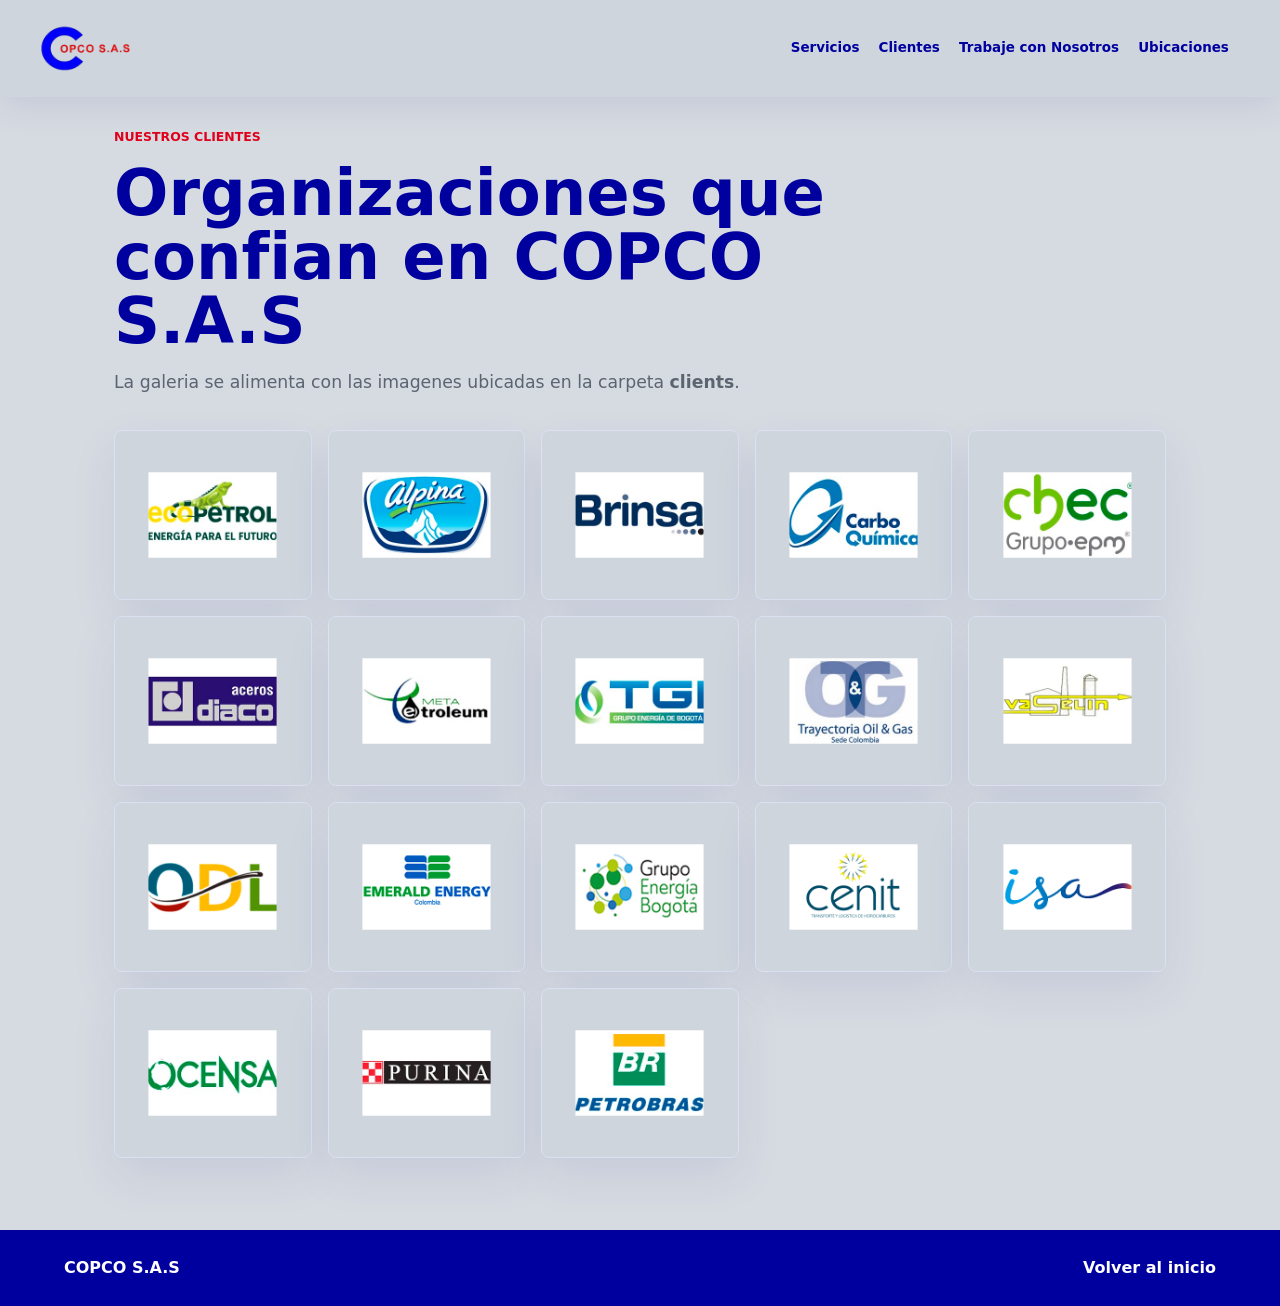
<file: clients.html>
<!doctype html>
<html lang="es">
  <head>
    <meta charset="utf-8">
    <meta name="viewport" content="width=device-width, initial-scale=1">
    <title>Nuestros Clientes | COPCO S.A.S</title>
    <meta name="description" content="Clientes de COPCO S.A.S.">
    <link rel="stylesheet" href="styles.css">
  </head>
  <body class="clients-page">
    <header class="site-header is-solid" aria-label="Navegacion principal">
      <a class="brand" href="index.html" aria-label="Inicio COPCO S.A.S">
        <img class="brand-logo" src="save.png" alt="COPCO S.A.S">
      </a>
      <nav class="nav-links">
        <a href="index.html#services">Servicios</a>
        <a href="clients.html">Clientes</a>
        <a href="work.html">Trabaje con Nosotros</a>
        <a href="locations.html">Ubicaciones</a>
      </nav>
    </header>

    <main class="clients-page-main">
      <section class="clients-page-hero">
        <p class="eyebrow">Nuestros Clientes</p>
        <h1>Organizaciones que confian en COPCO S.A.S</h1>
        <p>La galeria se alimenta con las imagenes ubicadas en la carpeta <strong>clients</strong>.</p>
      </section>

      <section class="client-logo-grid" id="clientLogoGrid" aria-live="polite"></section>
      <p class="client-empty" id="clientEmpty" hidden>No hay imagenes en la carpeta clients todavia.</p>
    </main>

    <footer class="site-footer">
      <p>COPCO S.A.S</p>
      <a href="index.html#top">Volver al inicio</a>
    </footer>

    <script src="clients/manifest.js"></script>
    <script src="clients.js"></script>
  </body>
</html>
</file>
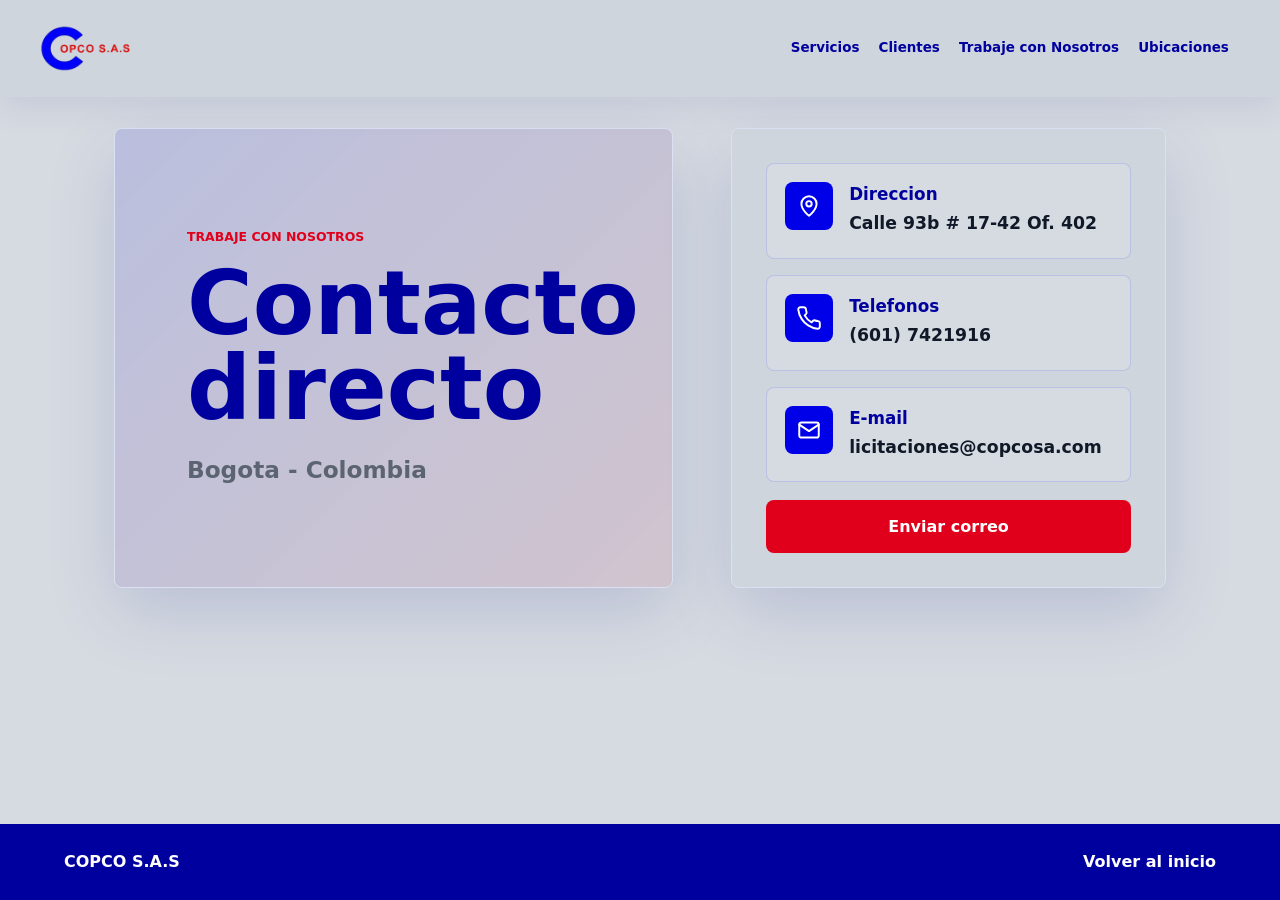
<file: contact.html>
<!doctype html>
<html lang="es">
  <head>
    <meta charset="utf-8">
    <meta name="viewport" content="width=device-width, initial-scale=1">
    <meta http-equiv="refresh" content="0; url=work.html">
    <title>Trabaje con Nosotros | COPCO S.A.S</title>
    <link rel="canonical" href="work.html">
  </head>
  <body>
    <p><a href="work.html">Ir a Trabaje con Nosotros</a></p>
  </body>
</html>
</file>
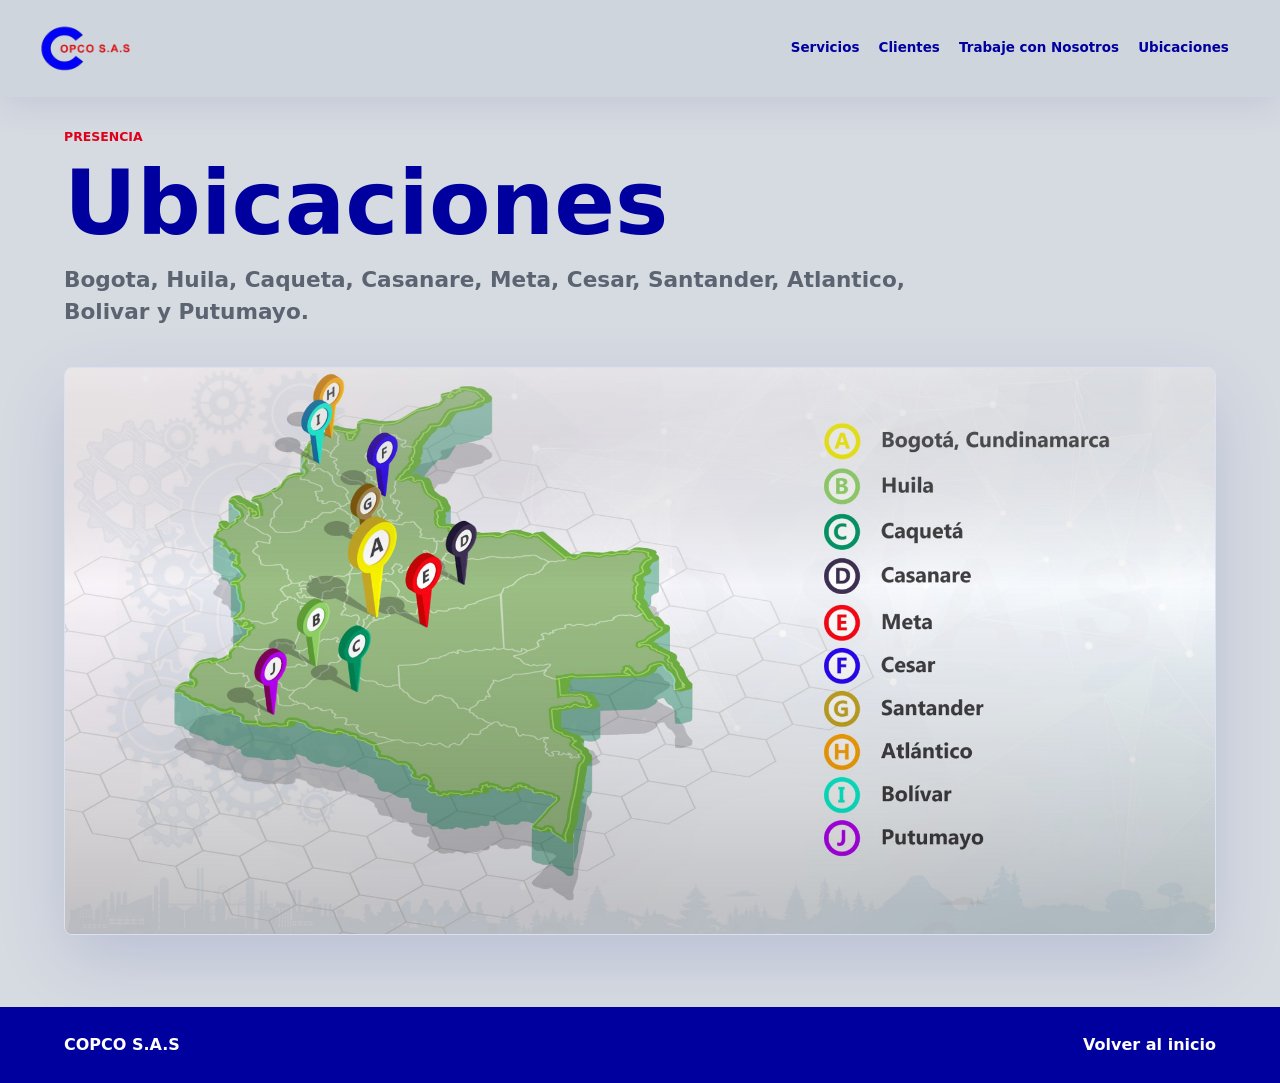
<file: locations.html>
<!doctype html>
<html lang="es">
  <head>
    <meta charset="utf-8">
    <meta name="viewport" content="width=device-width, initial-scale=1">
    <title>Ubicaciones | COPCO S.A.S</title>
    <meta name="description" content="Ubicaciones donde COPCO S.A.S tiene presencia en Colombia.">
    <link rel="stylesheet" href="styles.css">
  </head>
  <body class="locations-page">
    <header class="site-header is-solid" aria-label="Navegacion principal">
      <a class="brand" href="index.html" aria-label="Inicio COPCO S.A.S">
        <img class="brand-logo" src="save.png" alt="COPCO S.A.S">
      </a>
      <nav class="nav-links">
        <a href="index.html#services">Servicios</a>
        <a href="clients.html">Clientes</a>
        <a href="work.html">Trabaje con Nosotros</a>
        <a href="locations.html">Ubicaciones</a>
      </nav>
    </header>

    <main class="locations-page-main">
      <section class="locations-hero">
        <div class="locations-copy">
          <p class="eyebrow">Presencia</p>
          <h1>Ubicaciones</h1>
          <p>Bogota, Huila, Caqueta, Casanare, Meta, Cesar, Santander, Atlantico, Bolivar y Putumayo.</p>
        </div>

        <figure class="locations-map">
          <img src="where-we-are.jpg" alt="Mapa de ubicaciones de COPCO S.A.S en Colombia">
        </figure>
      </section>
    </main>

    <footer class="site-footer">
      <p>COPCO S.A.S</p>
      <a href="index.html#top">Volver al inicio</a>
    </footer>
  </body>
</html>
</file>
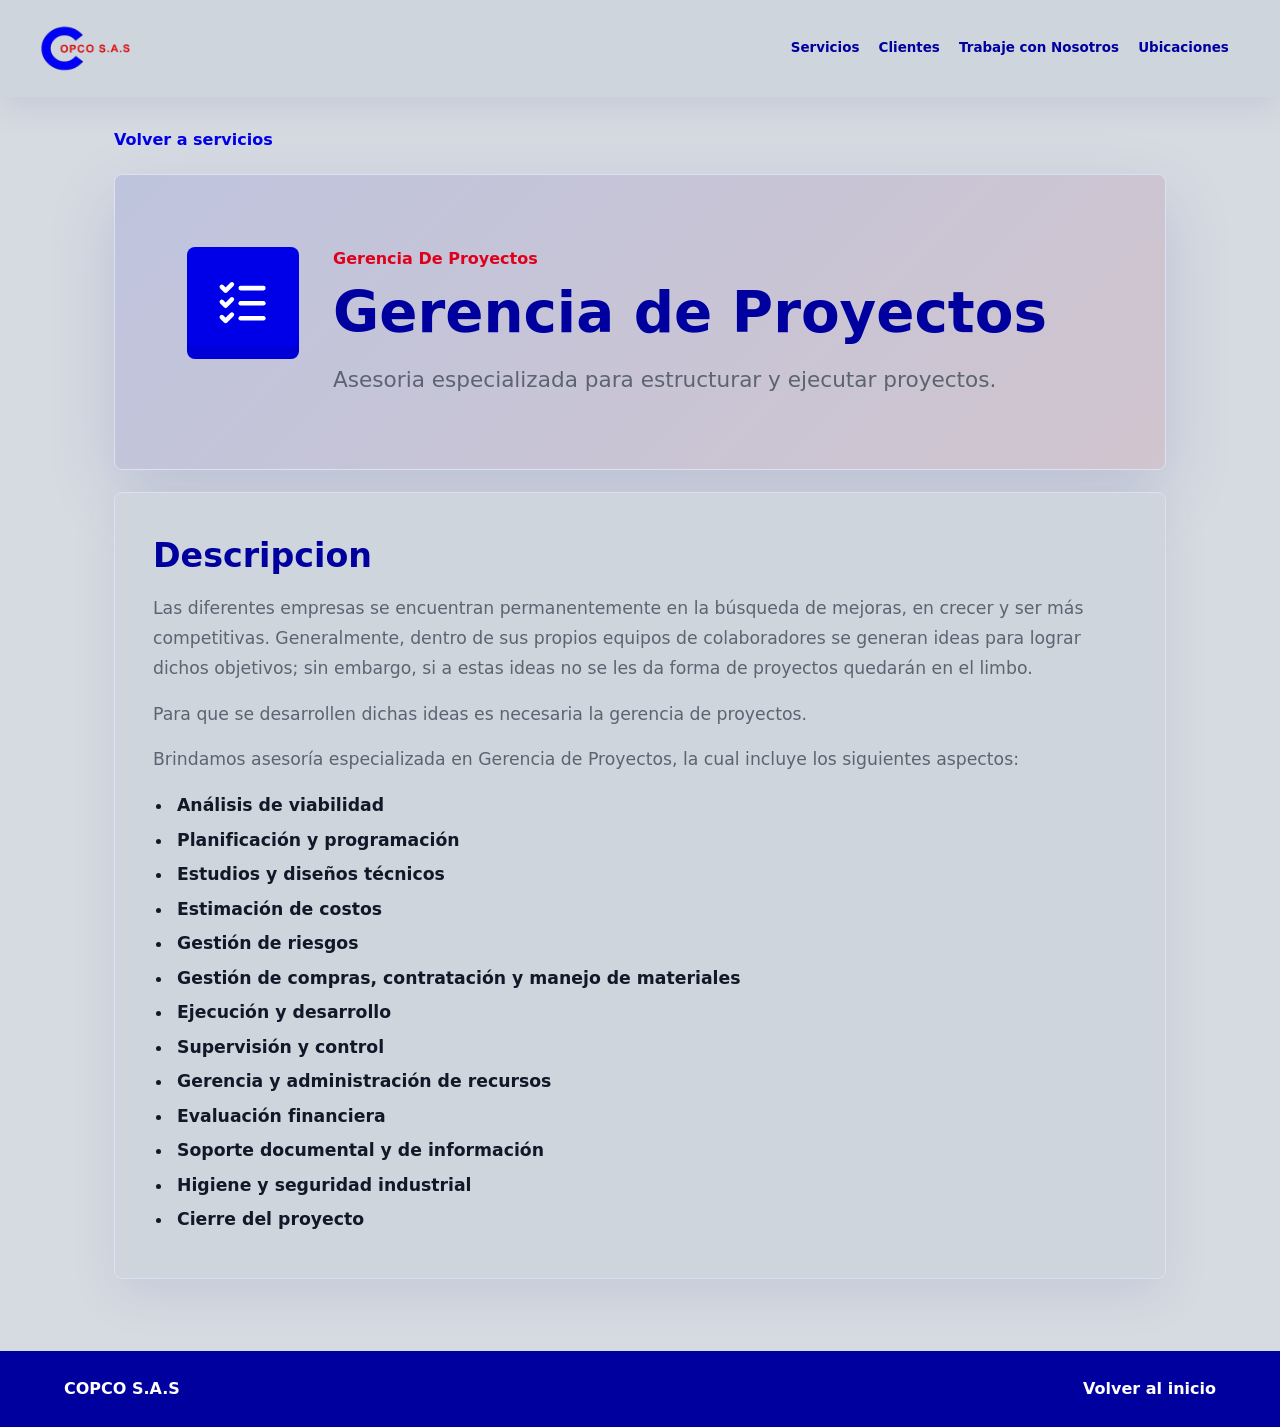
<file: service.html>
<!doctype html>
<html lang="es">
  <head>
    <meta charset="utf-8">
    <meta name="viewport" content="width=device-width, initial-scale=1">
    <title>Servicio | COPCO S.A.S</title>
    <meta name="description" content="Detalle de servicio de COPCO S.A.S.">
    <link rel="stylesheet" href="styles.css">
  </head>
  <body class="service-page">
    <header class="site-header is-solid" aria-label="Navegacion principal">
      <a class="brand" href="index.html" aria-label="Inicio COPCO S.A.S">
        <img class="brand-logo" src="save.png" alt="COPCO S.A.S">
      </a>
      <nav class="nav-links">
        <a href="index.html#services">Servicios</a>
        <a href="clients.html">Clientes</a>
        <a href="work.html">Trabaje con Nosotros</a>
        <a href="locations.html">Ubicaciones</a>
      </nav>
    </header>

    <main class="service-page-main">
      <a class="back-link" href="index.html#services">Volver a servicios</a>
      <section class="service-hero-card">
        <div class="service-hero-icon" id="servicePageIcon" aria-hidden="true"></div>
        <div>
          <p class="service-kicker" id="serviceCategory">Servicio</p>
          <h1 id="servicePageTitle">Servicio COPCO S.A.S</h1>
          <p id="servicePageIntro">Informacion del servicio seleccionado.</p>
        </div>
      </section>

      <section class="service-description-grid simple-service-grid">
        <article>
          <h2>Descripcion</h2>
          <div class="service-copy" id="serviceScope"></div>
        </article>
      </section>
    </main>

    <footer class="site-footer">
      <p>COPCO S.A.S</p>
      <a href="index.html#top">Volver al inicio</a>
    </footer>

    <script src="services-data.js"></script>
    <script src="service-icons.js"></script>
    <script src="service.js"></script>
  </body>
</html>
</file>
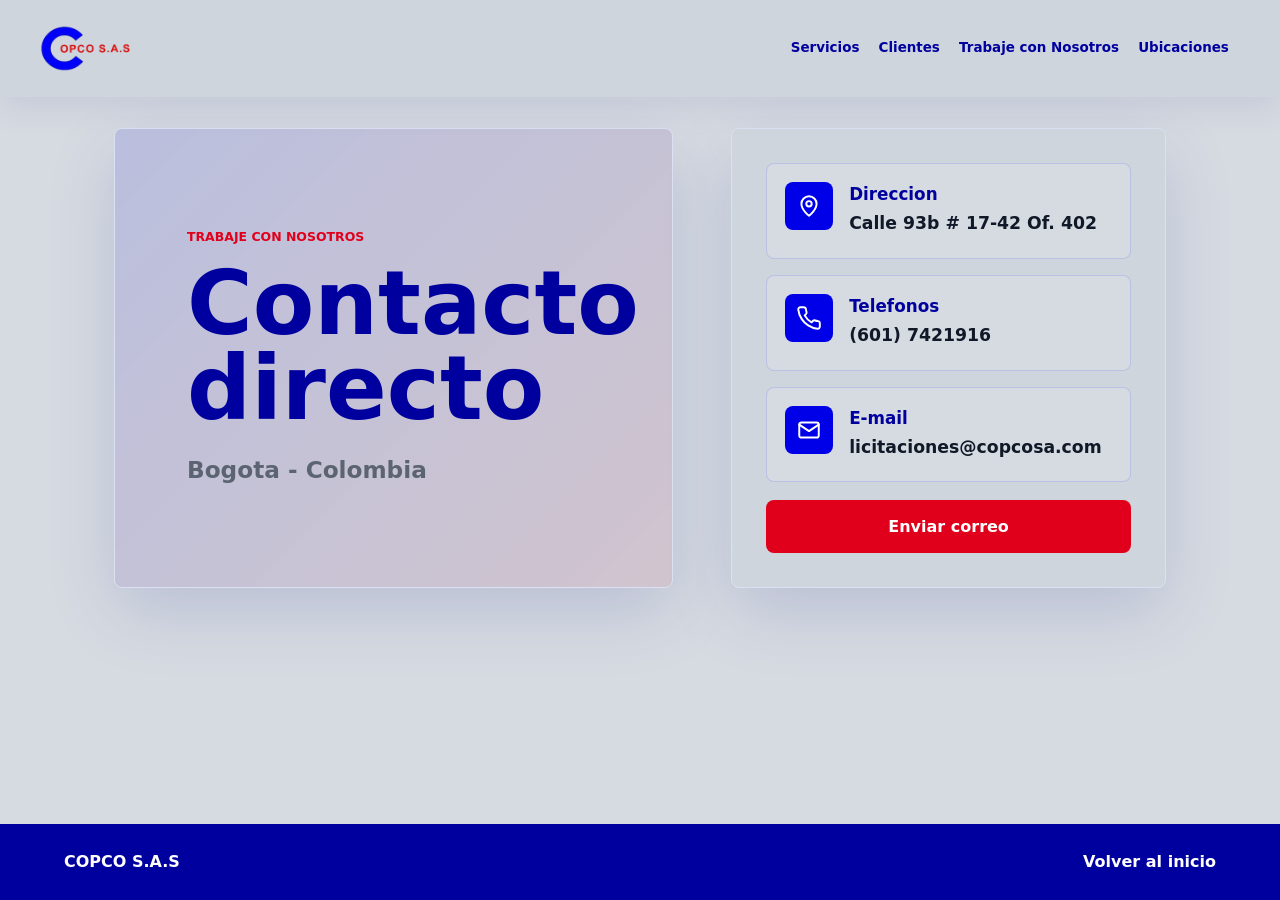
<file: work.html>
<!doctype html>
<html lang="es">
  <head>
    <meta charset="utf-8">
    <meta name="viewport" content="width=device-width, initial-scale=1">
    <title>Trabaje con Nosotros | COPCO S.A.S</title>
    <meta name="description" content="Contacto para licitaciones y trabajo con COPCO S.A.S.">
    <link rel="stylesheet" href="styles.css">
  </head>
  <body class="contact-page">
    <header class="site-header is-solid" aria-label="Navegacion principal">
      <a class="brand" href="index.html" aria-label="Inicio COPCO S.A.S">
        <img class="brand-logo" src="save.png" alt="COPCO S.A.S">
      </a>
      <nav class="nav-links">
        <a href="index.html#services">Servicios</a>
        <a href="clients.html">Clientes</a>
        <a href="work.html">Trabaje con Nosotros</a>
        <a href="locations.html">Ubicaciones</a>
      </nav>
    </header>

    <main class="contact-page-main">
      <section class="contact-hero">
        <div class="contact-copy">
          <p class="eyebrow">Trabaje con Nosotros</p>
          <h1>Contacto directo</h1>
          <p>Bogota - Colombia</p>
        </div>

        <div class="contact-panel" aria-label="Informacion de contacto">
          <article class="contact-item">
            <span class="contact-icon" aria-hidden="true">
              <svg viewBox="0 0 24 24">
                <path d="M12 21s7-5.2 7-11a7 7 0 0 0-14 0c0 5.8 7 11 7 11z"></path>
                <circle cx="12" cy="10" r="2.5"></circle>
              </svg>
            </span>
            <div>
              <h2>Direccion</h2>
              <p>Calle 93b # 17-42 Of. 402</p>
            </div>
          </article>

          <article class="contact-item">
            <span class="contact-icon" aria-hidden="true">
              <svg viewBox="0 0 24 24">
                <path d="M22 16.9v3a2 2 0 0 1-2.2 2 19.8 19.8 0 0 1-8.6-3.1 19.5 19.5 0 0 1-6-6A19.8 19.8 0 0 1 2.1 4.2 2 2 0 0 1 4.1 2h3a2 2 0 0 1 2 1.7c.1.9.3 1.8.6 2.6a2 2 0 0 1-.5 2.1L8 9.6a16 16 0 0 0 6.4 6.4l1.2-1.2a2 2 0 0 1 2.1-.5c.8.3 1.7.5 2.6.6a2 2 0 0 1 1.7 2z"></path>
              </svg>
            </span>
            <div>
              <h2>Telefonos</h2>
              <p><a href="tel:+576017421916">(601) 7421916</a></p>
            </div>
          </article>

          <article class="contact-item">
            <span class="contact-icon" aria-hidden="true">
              <svg viewBox="0 0 24 24">
                <rect x="3" y="5" width="18" height="14" rx="2"></rect>
                <path d="M3 7l9 6 9-6"></path>
              </svg>
            </span>
            <div>
              <h2>E-mail</h2>
              <p><a href="mailto:licitaciones@copcosa.com">licitaciones@copcosa.com</a></p>
            </div>
          </article>

          <a class="button contact-map-link" href="mailto:licitaciones@copcosa.com">Enviar correo</a>
        </div>
      </section>
    </main>

    <footer class="site-footer">
      <p>COPCO S.A.S</p>
      <a href="index.html#top">Volver al inicio</a>
    </footer>
  </body>
</html>
</file>
<file: styles.css>
:root {
  --ink: #111827;
  --muted: #5c6472;
  --line: #dbe1f2;
  --paper: #d6dbe2;
  --tint: #c8d0db;
  --blue: #0000e8;
  --blue-deep: #00009f;
  --red: #e0001b;
  --red-deep: #a90015;
  --white: #ffffff;
  --surface: #cfd5dd;
  --shadow: 0 24px 70px rgba(0, 0, 120, 0.13);
}

* {
  box-sizing: border-box;
}

html {
  background: var(--paper);
  overscroll-behavior-y: none;
  scroll-behavior: smooth;
}

body {
  margin: 0;
  background: var(--paper);
  color: var(--ink);
  font-family: Inter, ui-sans-serif, system-ui, -apple-system, BlinkMacSystemFont, "Segoe UI", sans-serif;
  line-height: 1.5;
}

a {
  color: inherit;
  text-decoration: none;
}

button,
input,
textarea {
  font: inherit;
}

.site-header {
  position: fixed;
  top: 0;
  left: 0;
  right: 0;
  z-index: 20;
  display: flex;
  align-items: center;
  justify-content: space-between;
  gap: 24px;
  padding: 14px clamp(18px, 4vw, 52px);
  background: rgba(207, 213, 221, 0.96);
  color: var(--ink);
  box-shadow: 0 12px 32px rgba(0, 0, 120, 0.08);
  backdrop-filter: blur(14px);
  transition: background 200ms ease, color 200ms ease, box-shadow 200ms ease;
}

.site-header.is-solid {
  background: rgba(207, 213, 221, 0.96);
  color: var(--ink);
  box-shadow: 0 12px 32px rgba(0, 0, 120, 0.08);
  backdrop-filter: blur(14px);
}

.brand {
  display: inline-flex;
  align-items: center;
  font-weight: 800;
  flex-shrink: 0;
}

.brand-logo {
  display: block;
  width: clamp(68px, 5.4vw, 84px);
  height: clamp(68px, 5.4vw, 84px);
  object-fit: contain;
  object-position: center;
  transform: scale(1.28);
  transform-origin: center;
}

.nav-links {
  display: flex;
  align-items: center;
  justify-content: flex-end;
  flex-wrap: wrap;
  gap: 10px clamp(10px, 1.5vw, 22px);
  font-size: 0.84rem;
  font-weight: 700;
  text-align: right;
  color: var(--blue-deep);
}

.nav-links a,
.text-link,
.service-filter,
.read-more {
  outline: none;
}

.nav-links a:focus-visible,
.text-link:focus-visible,
.button:focus-visible,
.service-filter:focus-visible,
.read-more:focus-visible,
input:focus-visible,
textarea:focus-visible {
  outline: 3px solid rgba(224, 0, 27, 0.42);
  outline-offset: 4px;
}

.scroll-story {
  position: relative;
  min-height: 300vh;
  background: #060622;
}

.video-stage {
  position: sticky;
  top: 0;
  height: 100vh;
  overflow: hidden;
  background: #060622;
}

.scroll-video,
.video-shade {
  position: absolute;
  inset: 0;
  pointer-events: none;
}

.scroll-video {
  width: 100%;
  height: 100%;
  object-fit: cover;
  object-position: center center;
  background: #060622;
}

.video-shade {
  background:
    linear-gradient(90deg, rgba(0, 0, 92, 0.76), rgba(0, 0, 92, 0.18) 54%, rgba(0, 0, 92, 0.58)),
    linear-gradient(0deg, rgba(6, 6, 34, 0.5), rgba(6, 6, 34, 0.08) 38%, rgba(6, 6, 34, 0.34));
}

.scroll-cue {
  position: absolute;
  left: 50%;
  bottom: clamp(22px, 5vh, 48px);
  z-index: 5;
  display: inline-flex;
  flex-direction: row;
  align-items: center;
  gap: 12px;
  border: 1px solid rgba(255, 255, 255, 0.28);
  border-radius: 8px;
  background: rgba(0, 0, 80, 0.52);
  padding: 12px 16px;
  color: var(--white);
  font-size: 0.78rem;
  font-weight: 900;
  letter-spacing: 0.08em;
  text-transform: uppercase;
  transform: translateX(-50%);
  text-shadow: 0 8px 22px rgba(0, 0, 60, 0.45);
  backdrop-filter: blur(10px);
  pointer-events: auto;
  cursor: pointer;
}

.scroll-cue-mark {
  width: 20px;
  height: 20px;
  display: grid;
  place-items: center;
  position: relative;
  animation: scrollCue 1.35s ease-in-out infinite;
}

.scroll-cue-mark::before {
  content: "";
  width: 11px;
  height: 11px;
  border-right: 3px solid var(--white);
  border-bottom: 3px solid var(--white);
  rotate: 45deg;
  translate: 0 -5px;
}

@keyframes scrollCue {
  0%,
  100% {
    opacity: 0.55;
    translate: 0 0;
  }

  50% {
    opacity: 1;
    translate: 0 2px;
  }
}

.story-content {
  position: relative;
  z-index: 2;
  margin-top: -100vh;
  padding: 0 clamp(18px, 5vw, 72px);
  pointer-events: none;
}

.story-panel {
  min-height: 100vh;
  display: flex;
  flex-direction: column;
  justify-content: center;
  align-items: flex-start;
  color: var(--white);
  max-width: 760px;
}

.story-panel h1,
.story-panel h2,
.section-heading h2,
.work-copy h2,
.where-copy h2 {
  margin: 0;
  font-size: clamp(2.25rem, 5.2vw, 5rem);
  line-height: 1.02;
  letter-spacing: 0;
}

.story-panel h2,
.section-heading h2,
.work-copy h2,
.where-copy h2 {
  font-size: clamp(2rem, 3.5vw, 3.35rem);
}

.lead {
  max-width: 680px;
  margin: 26px 0 0;
  color: rgba(255, 255, 255, 0.86);
  font-size: clamp(1.03rem, 1.5vw, 1.25rem);
}

.story-panel p:not(.eyebrow):not(.lead) {
  max-width: 570px;
  color: rgba(255, 255, 255, 0.84);
  font-size: 1.1rem;
}

.eyebrow {
  margin: 0 0 14px;
  color: var(--red);
  font-size: 0.78rem;
  font-weight: 900;
  letter-spacing: 0;
  text-transform: uppercase;
}

.hero-actions {
  display: flex;
  flex-wrap: wrap;
  gap: 12px;
  margin-top: 34px;
}

.button {
  display: inline-flex;
  align-items: center;
  justify-content: center;
  min-height: 46px;
  padding: 12px 18px;
  border: 1px solid transparent;
  border-radius: 8px;
  cursor: pointer;
  font-weight: 800;
  transition: transform 180ms ease, background 180ms ease, border-color 180ms ease;
}

.button:hover {
  transform: translateY(-2px);
}

.button.primary {
  background: var(--red);
  color: var(--white);
}

.button.primary:hover {
  background: var(--red-deep);
}

.button.secondary {
  background: rgba(255, 255, 255, 0.12);
  border-color: rgba(255, 255, 255, 0.32);
  color: var(--white);
}

.button.outline {
  background: var(--surface);
  border-color: var(--blue);
  color: var(--blue);
}

.button.outline:hover {
  background: var(--tint);
}

.button.secondary-light {
  background: var(--blue);
  color: var(--white);
}

.section {
  padding: clamp(64px, 8vw, 108px) clamp(18px, 5vw, 72px);
}

.section-heading {
  max-width: 900px;
  margin-bottom: 34px;
}

.services-section {
  scroll-margin-top: 120px;
  background: var(--paper);
}

.services-heading {
  max-width: 920px;
  margin: 0 auto 34px;
  text-align: center;
}

.services-heading h2 {
  margin: 0;
  color: #637bd1;
  font-size: clamp(2.1rem, 4vw, 3.2rem);
  font-weight: 500;
  letter-spacing: 0.12em;
}

.services-heading p {
  margin: 8px 0 0;
  color: #2f3138;
  font-size: clamp(1.05rem, 1.8vw, 1.55rem);
  font-style: italic;
  font-weight: 900;
}

.service-filters {
  display: flex;
  justify-content: center;
  flex-wrap: wrap;
  gap: 12px clamp(14px, 2vw, 30px);
  margin-bottom: 32px;
}

.service-filter {
  min-height: 48px;
  border: 1px solid transparent;
  border-radius: 4px;
  background: transparent;
  color: #3e414a;
  cursor: pointer;
  padding: 9px 14px;
  font-size: clamp(0.98rem, 1.4vw, 1.28rem);
  letter-spacing: 0;
  transition: background 180ms ease, color 180ms ease, border-color 180ms ease;
}

.service-filter:hover,
.service-filter.is-active {
  background: #4a9bd6;
  border-color: #4a9bd6;
  color: var(--white);
}

.service-card-grid {
  display: grid;
  grid-template-columns: repeat(auto-fit, minmax(240px, 300px));
  justify-content: center;
  gap: clamp(18px, 3vw, 38px);
}

.service-card {
  min-height: 315px;
  display: grid;
  grid-template-rows: 1fr auto auto;
  justify-items: center;
  align-items: center;
  border: 1px solid #dddfe7;
  border-radius: 4px;
  background: var(--surface);
  padding: 28px 18px 26px;
  text-align: center;
}

.service-icon {
  width: 118px;
  height: 118px;
  display: grid;
  place-items: center;
  border-radius: 18px;
  background: linear-gradient(180deg, #75b6e2, #2d76ba);
  color: var(--white);
  font-size: 4rem;
  font-weight: 950;
  box-shadow: inset 0 -14px 0 rgba(0, 0, 80, 0.1);
}

.service-icon svg {
  width: 58px;
  height: 58px;
  fill: none;
  stroke: currentColor;
  stroke-linecap: round;
  stroke-linejoin: round;
  stroke-width: 1.8;
}

.service-card h3 {
  min-height: 56px;
  display: flex;
  align-items: center;
  justify-content: center;
  margin: 18px 0 20px;
  color: #252832;
  font-size: clamp(1.28rem, 1.8vw, 1.85rem);
  font-style: italic;
  font-weight: 950;
  line-height: 1.05;
  text-wrap: balance;
}

.read-more {
  min-width: 148px;
  min-height: 46px;
  display: inline-flex;
  align-items: center;
  justify-content: center;
  border: 1px solid #d8d8d8;
  border-radius: 4px;
  background: #d2d8df;
  color: #4e5158;
  cursor: pointer;
  font-size: 1rem;
  transition: background 180ms ease, color 180ms ease, border-color 180ms ease;
}

.read-more:hover {
  border-color: var(--blue);
  background: var(--blue);
  color: var(--white);
}

.service-kicker {
  margin: 0 0 12px;
  color: var(--red);
  font-weight: 900;
}

.client-card {
  border: 1px solid var(--line);
  border-radius: 8px;
  background: var(--tint);
}

.clients-section {
  background: var(--paper);
}

.hseq-section {
  background: var(--paper);
}

.certifications-section {
  background: var(--paper);
}

.info-grid,
.cert-row {
  display: grid;
  gap: 16px;
}

.info-grid {
  grid-template-columns: repeat(3, minmax(0, 1fr));
}

.info-card {
  min-height: 210px;
  border: 1px solid var(--line);
  border-radius: 8px;
  background: var(--surface);
  padding: 24px;
  box-shadow: 0 18px 48px rgba(0, 0, 120, 0.08);
}

.info-card h3 {
  margin: 0 0 14px;
  color: var(--blue);
  font-size: 1.4rem;
}

.info-card p {
  margin: 0;
  color: var(--muted);
}

.cert-row {
  grid-template-columns: repeat(3, minmax(0, 1fr));
}

.cert-row span {
  min-height: 120px;
  display: flex;
  align-items: center;
  border: 1px solid var(--line);
  border-left: 6px solid var(--red);
  border-radius: 8px;
  background: var(--surface);
  padding: 22px;
  color: var(--blue-deep);
  font-size: 1.2rem;
  font-weight: 900;
  box-shadow: 0 18px 48px rgba(0, 0, 120, 0.08);
}

.client-grid {
  display: grid;
  grid-template-columns: repeat(4, minmax(0, 1fr));
  gap: 16px;
}

.client-card {
  min-height: 230px;
  padding: 24px;
  background:
    linear-gradient(145deg, rgba(0, 0, 232, 0.1), rgba(224, 0, 27, 0.12)),
    var(--surface);
}

.client-card h3 {
  margin: 0 0 16px;
  font-size: 1.45rem;
}

.client-card p {
  margin: 0;
  color: var(--muted);
}

.work-band {
  display: grid;
  grid-template-columns: minmax(0, 1fr) minmax(280px, 460px);
  gap: clamp(28px, 6vw, 72px);
  padding: clamp(76px, 10vw, 132px) clamp(18px, 5vw, 72px);
  background: var(--blue-deep);
  color: var(--white);
}

.work-copy {
  max-width: 780px;
}

.work-copy p:not(.eyebrow) {
  max-width: 620px;
  color: rgba(255, 255, 255, 0.8);
  font-size: 1.12rem;
}

.work-form {
  display: grid;
  gap: 16px;
  align-self: start;
  border: 1px solid rgba(255, 255, 255, 0.22);
  border-radius: 8px;
  padding: 22px;
  background: rgba(255, 255, 255, 0.1);
}

.work-form label {
  display: grid;
  gap: 7px;
  color: rgba(255, 255, 255, 0.84);
  font-weight: 800;
}

.work-form input,
.work-form textarea {
  width: 100%;
  border: 1px solid rgba(255, 255, 255, 0.32);
  border-radius: 8px;
  background: rgba(255, 255, 255, 0.96);
  color: var(--ink);
  padding: 12px;
}

.form-status {
  min-height: 24px;
  margin: 0;
  color: rgba(255, 255, 255, 0.84);
  font-weight: 800;
}

.where-section {
  display: grid;
  grid-template-columns: minmax(0, 0.9fr) minmax(280px, 1.1fr);
  gap: clamp(28px, 6vw, 72px);
  align-items: center;
  background: var(--paper);
}

.bottom-actions {
  display: grid;
  grid-template-columns: repeat(3, minmax(0, 1fr));
  gap: 16px;
  margin-top: clamp(42px, 6vw, 76px);
}

.action-card {
  position: relative;
  min-height: 132px;
  overflow: hidden;
  display: grid;
  align-content: space-between;
  gap: 20px;
  border: 1px solid rgba(0, 0, 232, 0.12);
  border-radius: 8px;
  background:
    linear-gradient(135deg, rgba(214, 219, 226, 0.98), rgba(200, 208, 219, 0.95)),
    var(--surface);
  padding: 22px 54px 22px 22px;
  box-shadow: 0 16px 40px rgba(0, 0, 120, 0.08);
  isolation: isolate;
  transition: transform 180ms ease, border-color 180ms ease, box-shadow 180ms ease, background 180ms ease;
}

.action-card::before {
  content: "";
  position: absolute;
  inset: 0 auto 0 0;
  width: 5px;
  background: var(--red);
  z-index: -1;
  transition: width 180ms ease;
}

.action-card::after {
  content: ">";
  position: absolute;
  right: 22px;
  bottom: 20px;
  width: 34px;
  height: 34px;
  display: grid;
  place-items: center;
  border-radius: 8px;
  background: var(--blue);
  color: var(--white);
  font-size: 1.15rem;
  font-weight: 900;
  line-height: 1;
  transition: transform 180ms ease, background 180ms ease;
}

.action-card:hover {
  transform: translateY(-5px);
  border-color: rgba(0, 0, 232, 0.26);
  background: var(--surface);
  box-shadow: 0 24px 58px rgba(0, 0, 120, 0.14);
}

.action-card:hover::before {
  width: 9px;
}

.action-card:hover::after {
  transform: translateX(3px);
  background: var(--red);
}

.action-card:focus-visible {
  outline: 3px solid rgba(224, 0, 27, 0.42);
  outline-offset: 4px;
}

.action-card span {
  color: var(--blue-deep);
  font-size: clamp(1.2rem, 1.7vw, 1.55rem);
  font-weight: 950;
  line-height: 1.08;
  text-wrap: balance;
}

.action-card strong {
  color: var(--muted);
  font-size: 0.78rem;
  letter-spacing: 0;
  text-transform: uppercase;
}

.where-copy p:not(.eyebrow) {
  max-width: 620px;
  color: var(--muted);
  font-size: 1.12rem;
}

.text-link {
  display: inline-flex;
  margin-top: 12px;
  color: var(--red);
  font-weight: 900;
}

.map-panel {
  position: relative;
  min-height: 430px;
  overflow: hidden;
  border: 1px solid var(--line);
  border-radius: 8px;
  background: #c8d0db;
  box-shadow: var(--shadow);
}

.map-grid {
  position: absolute;
  inset: -40px;
  background:
    linear-gradient(rgba(0, 0, 232, 0.16) 1px, transparent 1px),
    linear-gradient(90deg, rgba(0, 0, 232, 0.16) 1px, transparent 1px);
  background-size: 46px 46px;
  transform: rotate(-8deg) scale(1.12);
}

.map-panel strong {
  position: absolute;
  left: 24px;
  bottom: 24px;
  padding: 12px 14px;
  border-radius: 8px;
  background: var(--surface);
  color: var(--blue-deep);
  box-shadow: 0 12px 36px rgba(0, 0, 120, 0.15);
}

.map-pin {
  position: absolute;
  width: 22px;
  height: 22px;
  border: 5px solid var(--white);
  border-radius: 50%;
  background: var(--red);
  box-shadow: 0 12px 34px rgba(0, 0, 120, 0.22);
}

.pin-one {
  left: 54%;
  top: 32%;
}

.pin-two {
  left: 36%;
  top: 54%;
  background: var(--blue);
}

.pin-three {
  left: 68%;
  top: 62%;
  background: var(--red-deep);
}

.site-footer {
  display: flex;
  justify-content: space-between;
  gap: 18px;
  padding: 26px clamp(18px, 5vw, 72px);
  background: var(--blue-deep);
  color: var(--white);
  font-weight: 800;
}

.site-footer p {
  margin: 0;
}

.service-page {
  background: var(--paper);
}

.service-page-main {
  max-width: 1180px;
  margin: 0 auto;
  padding: 128px clamp(18px, 5vw, 72px) 72px;
}

.back-link {
  display: inline-flex;
  margin-bottom: 22px;
  color: var(--blue);
  font-weight: 900;
}

.service-hero-card {
  display: grid;
  grid-template-columns: auto minmax(0, 1fr);
  align-items: start;
  gap: clamp(18px, 4vw, 34px);
  border: 1px solid var(--line);
  border-radius: 8px;
  background:
    linear-gradient(135deg, rgba(0, 0, 232, 0.08), rgba(224, 0, 27, 0.08)),
    var(--surface);
  padding: clamp(28px, 6vw, 72px);
  box-shadow: var(--shadow);
}

.service-hero-icon {
  width: clamp(74px, 10vw, 112px);
  height: clamp(74px, 10vw, 112px);
  display: grid;
  place-items: center;
  border-radius: 8px;
  background: var(--blue);
  color: var(--white);
  box-shadow: inset 0 -12px 0 rgba(0, 0, 80, 0.12);
}

.service-hero-icon svg {
  width: 54%;
  height: 54%;
  fill: none;
  stroke: currentColor;
  stroke-linecap: round;
  stroke-linejoin: round;
  stroke-width: 1.8;
}

.service-hero-card h1 {
  max-width: 980px;
  margin: 0;
  color: var(--blue-deep);
  font-size: clamp(2rem, 4.4vw, 4.1rem);
  line-height: 1.05;
  letter-spacing: 0;
}

.service-hero-card p:not(.service-kicker) {
  max-width: 820px;
  margin: 22px 0 0;
  color: var(--muted);
  font-size: clamp(1.05rem, 1.7vw, 1.35rem);
}

.service-description-grid {
  display: grid;
  grid-template-columns: minmax(0, 1fr) minmax(280px, 0.7fr);
  gap: 18px;
  margin-top: 22px;
}

.simple-service-grid {
  grid-template-columns: minmax(0, 1fr);
}

.service-description-grid article {
  border: 1px solid var(--line);
  border-radius: 8px;
  background: var(--surface);
  padding: clamp(22px, 4vw, 38px);
  box-shadow: 0 18px 48px rgba(0, 0, 120, 0.08);
}

.service-description-grid h2 {
  margin: 0 0 14px;
  color: var(--blue-deep);
  font-size: clamp(1.5rem, 2.6vw, 2.3rem);
}

.service-copy {
  color: var(--muted);
  font-size: 1.08rem;
  line-height: 1.72;
}

.service-copy p {
  margin: 0 0 16px;
}

.service-copy p:last-child,
.service-copy ul:last-child {
  margin-bottom: 0;
}

.clients-page {
  background: var(--paper);
}

.contact-page {
  min-height: 100vh;
  display: flex;
  flex-direction: column;
  background: var(--paper);
}

.contact-page .site-footer {
  margin-top: auto;
}

.locations-page {
  background: var(--paper);
}

.contact-page-main {
  max-width: 1180px;
  margin: 0 auto;
  padding: 128px clamp(18px, 5vw, 72px) 72px;
}

.locations-page-main {
  max-width: 1320px;
  margin: 0 auto;
  padding: 128px clamp(18px, 5vw, 72px) 72px;
}

.contact-hero {
  display: grid;
  grid-template-columns: minmax(0, 0.9fr) minmax(320px, 0.7fr);
  gap: clamp(24px, 5vw, 58px);
  align-items: stretch;
}

.locations-hero {
  display: grid;
  gap: clamp(22px, 4vw, 38px);
}

.locations-copy {
  max-width: 920px;
}

.locations-copy h1 {
  margin: 0;
  color: var(--blue-deep);
  font-size: clamp(2.7rem, 7vw, 6rem);
  line-height: 0.95;
  letter-spacing: 0;
}

.locations-copy p:not(.eyebrow) {
  margin: 18px 0 0;
  color: var(--muted);
  font-size: clamp(1.08rem, 1.8vw, 1.35rem);
  font-weight: 800;
}

.locations-map {
  margin: 0;
  overflow: hidden;
  border: 1px solid var(--line);
  border-radius: 8px;
  background: var(--surface);
  box-shadow: var(--shadow);
}

.locations-map img {
  display: block;
  width: 100%;
  height: auto;
}

.contact-copy,
.contact-panel {
  border: 1px solid var(--line);
  border-radius: 8px;
  background: var(--surface);
  box-shadow: var(--shadow);
}

.contact-copy {
  display: flex;
  flex-direction: column;
  justify-content: center;
  min-height: 460px;
  padding: clamp(30px, 6vw, 72px);
  background:
    linear-gradient(135deg, rgba(0, 0, 232, 0.1), rgba(224, 0, 27, 0.08)),
    var(--surface);
}

.contact-copy h1 {
  max-width: 680px;
  margin: 0;
  color: var(--blue-deep);
  font-size: clamp(2.7rem, 7vw, 6rem);
  line-height: 0.95;
  letter-spacing: 0;
}

.contact-copy p:not(.eyebrow) {
  margin: 22px 0 0;
  color: var(--muted);
  font-size: clamp(1.1rem, 2vw, 1.45rem);
  font-weight: 800;
}

.contact-panel {
  display: grid;
  gap: 16px;
  padding: clamp(22px, 4vw, 34px);
}

.contact-item {
  display: grid;
  grid-template-columns: auto minmax(0, 1fr);
  gap: 16px;
  align-items: start;
  border: 1px solid rgba(0, 0, 232, 0.12);
  border-radius: 8px;
  background: var(--paper);
  padding: 18px;
}

.contact-icon {
  width: 48px;
  height: 48px;
  display: grid;
  place-items: center;
  border-radius: 8px;
  background: var(--blue);
  color: var(--white);
}

.contact-icon svg {
  width: 26px;
  height: 26px;
  fill: none;
  stroke: currentColor;
  stroke-linecap: round;
  stroke-linejoin: round;
  stroke-width: 1.8;
}

.contact-item h2 {
  margin: 0 0 4px;
  color: var(--blue-deep);
  font-size: 1.05rem;
}

.contact-item p {
  margin: 0;
  color: var(--ink);
  font-size: 1.08rem;
  font-weight: 800;
  overflow-wrap: anywhere;
}

.contact-item a {
  color: var(--ink);
}

.contact-map-link {
  width: 100%;
  margin-top: 2px;
  justify-content: center;
  background: var(--red);
  color: var(--white);
}

.contact-map-link:hover {
  background: var(--red-deep);
}

.clients-page-main {
  max-width: 1180px;
  margin: 0 auto;
  padding: 128px clamp(18px, 5vw, 72px) 72px;
}

.clients-page-hero {
  max-width: 840px;
  margin-bottom: 34px;
}

.clients-page-hero h1 {
  margin: 0;
  color: var(--blue-deep);
  font-size: clamp(2.3rem, 5vw, 4.8rem);
  line-height: 1;
  letter-spacing: 0;
}

.clients-page-hero p:not(.eyebrow) {
  max-width: 680px;
  color: var(--muted);
  font-size: 1.08rem;
}

.client-logo-grid {
  display: grid;
  grid-template-columns: repeat(auto-fit, minmax(180px, 1fr));
  gap: 16px;
}

.client-logo-card {
  min-height: 170px;
  display: grid;
  align-content: center;
  justify-items: center;
  overflow: hidden;
  border: 1px solid var(--line);
  border-radius: 8px;
  background: var(--surface);
  padding: 22px;
  box-shadow: 0 18px 48px rgba(0, 0, 120, 0.08);
}

.client-logo-card img {
  max-width: 150px;
  max-height: 86px;
  object-fit: contain;
  clip-path: inset(4%);
  transform: scale(1.08);
}

.client-empty {
  border: 1px dashed var(--line);
  border-radius: 8px;
  background: var(--surface);
  padding: 26px;
  color: var(--muted);
  font-weight: 900;
  text-align: center;
}

.service-description-grid ul {
  margin: 0 0 18px;
  padding-left: 1.25rem;
  color: var(--ink);
  line-height: 1.65;
  list-style: disc;
}

.service-description-grid li {
  margin: 6px 0;
  padding-left: 4px;
  font-weight: 600;
}

@media (max-width: 1100px) {
  .client-grid {
    grid-template-columns: repeat(2, minmax(0, 1fr));
  }
}

@media (max-width: 860px) {
  .site-header {
    align-items: flex-start;
    color: var(--ink);
    background: rgba(207, 213, 221, 0.96);
  }

  .nav-links {
    justify-content: flex-end;
    flex-wrap: wrap;
    font-size: 0.84rem;
  }

  .scroll-story {
    min-height: 300vh;
  }

  .story-content {
    padding-top: 10vh;
  }

  .scroll-cue {
    bottom: 18px;
    font-size: 0.72rem;
  }

  .work-band,
  .where-section,
  .contact-hero {
    grid-template-columns: 1fr;
  }

  .service-card-grid,
  .client-grid,
  .info-grid,
  .cert-row,
  .bottom-actions,
  .service-description-grid {
    grid-template-columns: 1fr;
  }

}

@media (max-width: 520px) {
  .site-header {
    position: fixed;
    display: grid;
    gap: 10px;
    padding: 10px 14px 12px;
  }

  .brand-logo {
    width: 60px;
    height: 60px;
    transform: scale(1.24);
  }

  .nav-links {
    justify-content: flex-start;
    gap: 8px 12px;
    font-size: 0.76rem;
    line-height: 1.15;
    text-align: left;
  }

  .story-panel h1,
  .story-panel h2,
  .section-heading h2,
  .work-copy h2,
  .where-copy h2 {
    font-size: clamp(1.9rem, 12vw, 2.75rem);
  }

  .services-heading h2 {
    font-size: 1.9rem;
    letter-spacing: 0.05em;
  }

  .services-heading p {
    font-size: 1rem;
  }

  .section {
    padding: 48px 14px;
  }

  .story-panel {
    min-height: 100vh;
    max-width: min(100%, 340px);
    padding-top: 54px;
  }

  .story-panel p:not(.eyebrow) {
    font-size: 0.98rem;
  }

  .service-filters {
    justify-content: flex-start;
    gap: 8px;
    margin-bottom: 24px;
  }

  .service-filter {
    min-height: 40px;
    padding: 8px 10px;
    font-size: 0.86rem;
  }

  .service-card-grid {
    grid-template-columns: minmax(0, 1fr);
    gap: 16px;
  }

  .service-card {
    min-height: 238px;
    padding: 22px 16px;
  }

  .service-card h3 {
    min-height: auto;
    margin: 16px 0;
    font-size: 1.2rem;
  }

  .service-icon {
    width: 92px;
    height: 92px;
    font-size: 3rem;
  }

  .service-icon svg {
    width: 46px;
    height: 46px;
  }

  .service-hero-card {
    grid-template-columns: 1fr;
    padding: 24px 18px;
  }

  .service-hero-card h1,
  .contact-copy h1,
  .locations-copy h1,
  .clients-page-hero h1 {
    font-size: clamp(2rem, 12vw, 3rem);
    line-height: 1;
  }

  .contact-page-main,
  .locations-page-main,
  .service-page-main,
  .clients-page-main {
    padding: 132px 14px 48px;
  }

  .contact-copy {
    min-height: 240px;
    padding: 24px 18px;
  }

  .contact-panel {
    padding: 16px;
  }

  .contact-item {
    grid-template-columns: 1fr;
    gap: 10px;
    padding: 16px;
  }

  .contact-icon {
    width: 42px;
    height: 42px;
  }

  .locations-copy p:not(.eyebrow),
  .contact-copy p:not(.eyebrow),
  .clients-page-hero p:not(.eyebrow) {
    font-size: 1rem;
  }

  .locations-map {
    border-radius: 8px;
  }

  .client-logo-grid {
    grid-template-columns: repeat(2, minmax(0, 1fr));
    gap: 12px;
  }

  .client-logo-card {
    min-height: 130px;
    padding: 14px;
  }

  .client-logo-card img {
    max-width: 118px;
    max-height: 68px;
  }

  .bottom-actions {
    gap: 12px;
  }

  .action-card {
    min-height: 112px;
    padding: 18px 52px 18px 18px;
  }

  .action-card span {
    font-size: 1.12rem;
  }

  .hero-actions,
  .button {
    width: 100%;
  }

  .map-panel {
    min-height: 320px;
  }
}

@media (prefers-reduced-motion: reduce) {
  *,
  *::before,
  *::after {
    scroll-behavior: auto !important;
    transition-duration: 0.01ms !important;
    animation-duration: 0.01ms !important;
    animation-iteration-count: 1 !important;
  }
}
</file>
